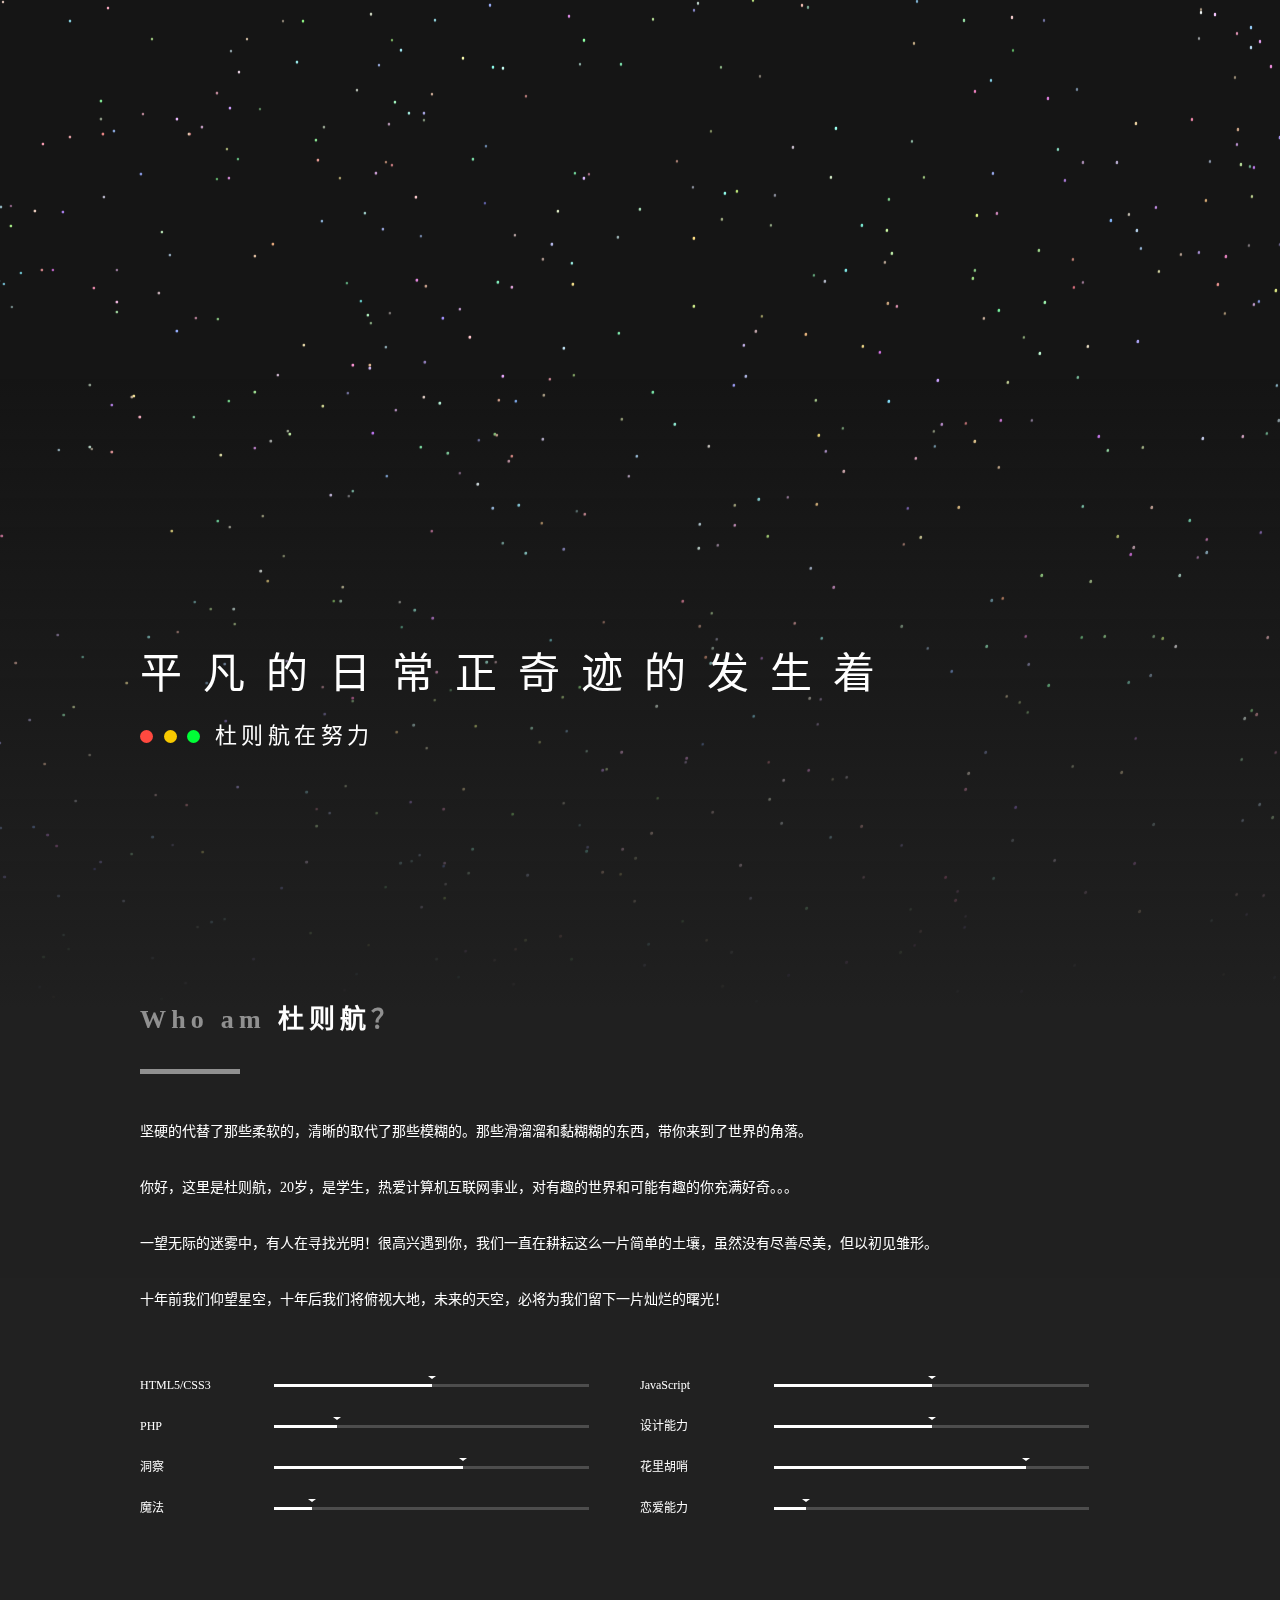
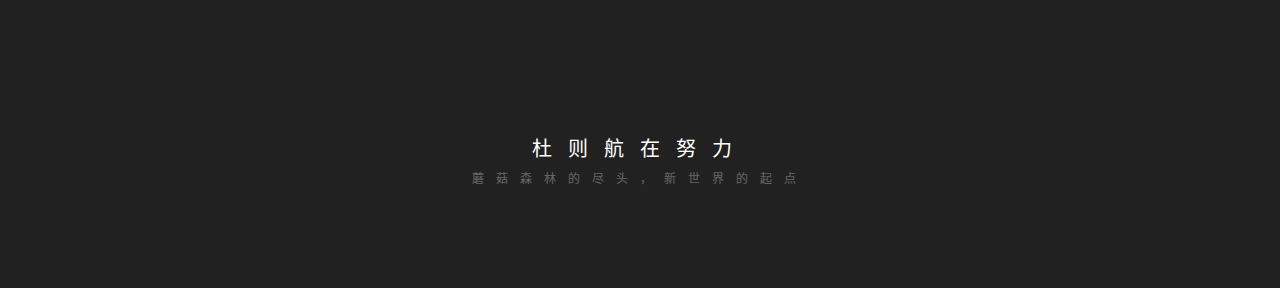
<file: DZHomePage/home.html>
<!DOCTYPE html>
<html lang="zh-cn">

<head>
	<meta charset="UTF-8">
	<meta http-equiv="X-UA-Compatible" content="IE=Edge">
	<meta name="viewport" id="viewport" content="width=device-width, initial-scale=1">
	<link rel="icon" type="image/x-icon" href="https://cdn.jsdelivr.net/gh/sun0225SUN/photos/img/20210715233345.png">
	<title>杜则航</title>
	<link rel="apple-touch-icon-precomposed" href="images/avatar.bab2b7d4.jpeg">
	<link rel="stylesheet" type="text/css" href="css/h.9c69ed6c.css">
	<link rel="stylesheet" type="text/css" href="css/nekotora.99cf6f8c.css">
	<script async src="https://www.googletagmanager.com/gtag/js?id=UA-137340638-1"></script>
	<script>
		function a() {
			dataLayer.push(arguments)
		}
		window.dataLayer = window.dataLayer || [], a("js", new Date), a("config", "UA-137340638-1");
	</script>
</head>

<body>

	<body onContextMenu="alert('禁止查看源代码，您的行为已记录。'); return false"
		NOOP="if (window.event != null && window.event.button == 2) alert ('Thanks...');">
		<div class="background">
			<canvas id="startrack"></canvas>
			<div class="cover"></div>
		</div>
		<div class="main">
			<div class="ch intro">
				<div class="container">
					<div class="hello">
						<h1 id="slogan">思考中...</h1>
						<h2>
							<div class="circle"> <span></span> <span></span>
								<span></span>
							</div>杜则航在努力
						</h2>
					</div>
				</div>
			</div>
			<div class="ch about">
				<div class="container">
					<h2 class="chtitle">Who am <span>杜则航</span>？</h2>
					<div class="clear">
						<div class="introduct">
							<P style="padding-top:1em;">坚硬的代替了那些柔软的，清晰的取代了那些模糊的。那些滑溜溜和黏糊糊的东西，带你来到了世界的角落。</p>
							<br>
							<p>你好，这里是杜则航，20岁，是学生，热爱计算机互联网事业，对有趣的世界和可能有趣的你充满好奇。。。
							</p> <br>
							<p>
								一望无际的迷雾中，有人在寻找光明！很高兴遇到你，我们一直在耕耘这么一片简单的土壤，虽然没有尽善尽美，但以初见雏形。<br>
								<br>十年前我们仰望星空，十年后我们将俯视大地，未来的天空，必将为我们留下一片灿烂的曙光！
							</p>
							<div class="chatbox">
								<div class="line loading"> <span></span>
									<span></span> <span></span>
								</div>
							</div>
						</div>
						<ul class="skill clear">
							<li>
								<p>HTML5/CSS3</p>
								<div class="progress">
									<div style="width:50%;"></div>
									<span>制作网站程度的能力</span>
								</div>
							</li>
							<li>
								<p>JavaScript</p>
								<div class="progress">
									<div style="width:50%;"></div>
									<span>使用现代轮子程度的能力</span>
								</div>
							</li>
							<li>
								<p>PHP</p>
								<div class="progress">
									<div style="width:20%;"></div>
									<span>赞美最好的语言程度的能力</span>
								</div>
							</li>
							<li>
								<p>设计能力</p>
								<div class="progress">
									<div style="width:50%;">
									</div><span>让自己舒服程度的能力</span>
								</div>
							</li>
							<li>
								<p>洞察</p>
								<div class="progress">
									<div style="width:60%;"></div>
									<span>观测世界程度的能力</span>
								</div>
							</li>
							<li>
								<p>花里胡哨</p>
								<div class="progress">
									<div style="width:80%;"></div>
									<span>让事情发生程度的能力</span>
								</div>
							</li>
							<li>
								<p>魔法</p>
								<div class="progress">
									<div style="width:12%;"></div>
									<span>和普通人相同程度的能力</span>
								</div>
							</li>
							<li>
								<p>恋爱能力</p>
								<div class="progress">
									<div style="width:10%;"></div>
									<span>遇见喜欢的小姐姐要勇敢追</span>
								</div>
							</li>
						</ul>
					</div>
				</div>
			</div>
			
			
		</div>
		</div>

		<div class="footer ch">
			<div class="container">
				<h3>杜则航在努力</h3>
				<p>蘑菇森林的尽头，新世界的起点</p>
			</div>
		</div>
		</div>
		<script src="js/page.3a0791a3.js"></script>
		<script type="text/javascript" src="js/stats.js" charset="UTF-8">
		</script>

		<audio autoplay>
			<source src="https://api.uomg.com/api/rand.music?sort=热歌榜" type="audio/mpeg">
		</audio>

	</body>

</html>
</file>
<file: DZHomePage/css/h.9c69ed6c.css>
* {
    padding: 0;
    margin: 0;
    transition-timing-function: cubic-bezier(.19, 1, .22, 1)
}

body,
html {
    font-family: Microsoft YaHei;
    -webkit-font-smoothing: antialiased;
    color: #fff;
    line-height: 1.5;
    min-width: 1150px;
    background-color: #212121;
    font-size: 14px;
    overflow-x: hidden
}

.intro {
    position: relative
}

.clear:after {
    content: "";
    display: block;
    height: 0;
    visibility: hidden;
    clear: both
}

.chatbox>.line {
    display: none
}

#startrack {
    height: 140%;
    width: 100%
}

.background.fixed {
    position: fixed;
    top: -60%
}

.background {
    position: absolute;
    top: 0;
    left: 0;
    width: 100vw;
    height: 100vh
}

.background .cover {
    position: absolute;
    bottom: -42%;
    left: 0;
    height: 100%;
    width: 100%;
    background: linear-gradient(0deg, #202020 30%, rgba(32, 32, 32, 0))
}

@keyframes bg {
    0% {
        transform: rotate(0deg);
        border-radius: 0
    }

    50% {
        transform: rotate(180deg);
        border-radius: 0
    }

    to {
        transform: rotate(1turn);
        border-radius: 0
    }
}

@-webkit-keyframes bg {
    0% {
        transform: rotate(0deg);
        border-radius: 0
    }

    50% {
        transform: rotate(180deg);
        border-radius: 0
    }

    to {
        transform: rotate(1turn);
        border-radius: 0
    }
}

@-ms-keyframes bg {
    0% {
        transform: rotate(0deg);
        border-radius: 0
    }

    50% {
        transform: rotate(180deg);
        border-radius: 0
    }

    to {
        transform: rotate(1turn);
        border-radius: 0
    }
}

@-moz-keyframes bg {
    0% {
        transform: rotate(0deg);
        border-radius: 0
    }

    50% {
        transform: rotate(180deg);
        border-radius: 0
    }

    to {
        transform: rotate(1turn);
        border-radius: 0
    }
}

nav {
    position: fixed;
    left: 20px;
    bottom: 0;
    z-index: 2333;
    transform: rotate(-90deg) translateZ(0);
    transform-origin: 0 0;
    transition: all .3s ease-out;
    vertical-align: middle;
    font-family: Roboto, Tahoma, Consolas, Microsoft YaHei
}

nav a.clip {
    height: 3px;
    width: 3px;
    background: #fff;
    border-radius: 100%
}

nav a {
    display: inline-block;
    font-size: 13px;
    color: #fff;
    text-decoration: none;
    margin: 0 10px;
    opacity: .4;
    transition: all .3s;
    vertical-align: middle
}

nav a.time {
    opacity: 1
}

nav a.active,
nav a:hover {
    text-decoration: underline;
    opacity: 1
}

.ch {
    width: 100%;
    padding: 80px 0;
    animation: fadedown 1s cubic-bezier(.19, 1, .22, 1);
    -webkit-animation: fadedown 1s cubic-bezier(.19, 1, .22, 1);
    -ms-animation: fadedown 1s cubic-bezier(.19, 1, .22, 1);
    -moz-animation: fadedown 1s cubic-bezier(.19, 1, .22, 1)
}

.ch h2.chtitle {
    padding-bottom: 30px;
    font-size: 26px;
    letter-spacing: .2em;
    color: hsla(0, 0%, 100%, .5)
}

.ch h2.chtitle span {
    color: #fff
}

.ch h2.chtitle:after {
    content: "";
    display: block;
    width: 10%;
    height: 5px;
    background-color: hsla(0, 0%, 100%, .5);
    margin-top: 30px
}

@keyframes fadedown {
    0% {
        opacity: 0;
        transform: translateY(-50px)
    }

    to {
        opacity: 1;
        transform: translateY(0)
    }
}

@-webkit-keyframes fadedown {
    0% {
        opacity: 0;
        transform: translateY(-50px)
    }

    to {
        opacity: 1;
        transform: translateY(0)
    }
}

@-ms-keyframes fadedown {
    0% {
        opacity: 0;
        transform: translateY(-50px)
    }

    to {
        opacity: 1;
        transform: translateY(0)
    }
}

@-moz-keyframes fadedown {
    0% {
        opacity: 0;
        transform: translateY(-50px)
    }

    to {
        opacity: 1;
        transform: translateY(0)
    }
}

.container {
    position: relative;
    width: 1000px;
    margin: 0 auto;
    height: 100%;
    padding: 20px 0
}

.intro {
    color: #fff;
    height: 100vh;
    padding: 0
}

.intro .container {
    animation: fadedown 3.5s cubic-bezier(.19, 1, .22, 1);
    -webkit-animation: fadedown 3.5s cubic-bezier(.19, 1, .22, 1);
    -ms-animation: fadedown 3.5s cubic-bezier(.19, 1, .22, 1);
    -moz-animation: fadedown 3.5s cubic-bezier(.19, 1, .22, 1)
}

.hello {
    position: absolute;
    bottom: 20%;
    left: 0
}

.hello h1,
.hello h2 {
    font-weight: 400;
    font-size: 22px;
    line-height: 1.5em;
    letter-spacing: .2em
}

.hello h1 {
    font-size: 42px;
    letter-spacing: .5em
}

.hello h2 {
    padding-top: .6em
}

.hello .circle {
    float: left;
    margin-right: 10px;
    letter-spacing: 0
}

.hello .circle span {
    display: inline-block;
    width: 13px;
    height: 13px;
    background-color: #fff;
    border-radius: 100%;
    margin-right: 5px
}

.hello .circle span:first-child {
    background-color: #ff493f
}

.hello .circle span:nth-child(2) {
    background-color: #f7c900
}

.hello .circle span:nth-child(3) {
    background-color: #00ff37
}

.about .introduct {
    line-height: 2em
}

.about .introduct img.avatar {
    float: right;
    width: 140px;
    margin-left: 40px;
    margin-right: 20px;
    border-radius: 100%
}

.about ul.skill {
    margin-top: 50px
}

.about ul.skill li {
    list-style: none;
    padding: 10px 0;
    width: 45%;
    float: left;
    margin-right: 5%
}

.about ul.skill li p {
    display: inline-block;
    width: 26%;
    margin-right: 3%;
    font-size: 12px
}

.about ul.skill li .progress {
    display: inline-block;
    width: 70%;
    height: 3px;
    background-color: hsla(0, 0%, 100%, .2);
    vertical-align: middle
}

.about ul.skill li .progress span {
    font-size: 12px;
    color: hsla(0, 0%, 100%, .4);
    opacity: 0;
    position: relative;
    top: -5px;
    letter-spacing: .5em;
    transition: all .3s
}

.about ul.skill li:hover .progress span {
    opacity: 1;
    top: 0
}

.about ul.skill li .progress div {
    background-color: #fff;
    height: 3px;
    position: relative
}

ul.skill li .progress div {
    animation: progressin 7s;
    -webkit-animation: progressin 7s;
    -ms-animation: progressin 7s;
    -moz-animation: progressin 7s
}

@keyframes progressin {
    0% {
        width: 0
    }
}

@-webkit-keyframes progressin {
    0% {
        width: 0
    }
}

@-ms-keyframes progressin {
    0% {
        width: 0
    }
}

@-moz-keyframes progressin {
    0% {
        width: 0
    }
}

.about ul.skill li .progress div:after {
    content: "";
    display: inline-block;
    position: absolute;
    right: -4px;
    top: -8px;
    width: 0;
    height: 0;
    border-left: 4px solid transparent;
    border-right: 4px solid transparent;
    border-top: 3px solid #fff
}

.links a {
    color: #fff;
    text-decoration: none
}

.find .links .item {
    position: relative;
    width: 17.6%;
    height: 80px;
    line-height: 80px;
    margin: 10px 1.2%;
    padding: 5px 0;
    text-align: center;
    float: left;
    transition: all .2s;
    opacity: .9
}

.find .links .item:hover {
    opacity: 1;
    transform: translateY(-10px);
    -webkit-animation: index-link-active 1s cubic-bezier(.315, .605, .375, .925) forwards
}

.find .links .item .inner {
    position: relative;
    z-index: 5
}

.find .links .item .bg {
    position: absolute;
    bottom: 0;
    left: 0;
    width: 100%;
    height: 1.8%;
    z-index: 0;
    transition: all .15s
}

.find .links .item:hover .bg {
    height: 100%;
    width: 100%;
    border-radius: 5px;
    box-shadow: 0 3px 20px rgba(0, 0, 0, .28)
}

.find .links .item i {
    font-size: 20px
}

.find .links .item span {
    display: inline-block;
    width: 100px
}

.find .links .col-3 .item {
    width: 30.93%;
    margin: 10px 1.2%
}

.gate .links .item {
    margin: 5px 0;
    padding: 15px 1.5%;
    float: left;
    width: 22%;
    height: 60px;
    transition: all .2s;
    opacity: .85
}

.gate .links .item.akarin {
    opacity: .58
}

.gate .links .item:hover {
    opacity: 1;
    border-radius: 5px;
    background-color: hsla(0, 0%, 100%, .25);
    transform: translateY(-5px);
    box-shadow: 0 3px 20px rgba(0, 0, 0, .28);
    -webkit-animation: index-link-active 1s cubic-bezier(.315, .605, .375, .925) forwards
}

.gate .links .item .avatar {
    float: left;
    height: 60px;
    line-height: 60px;
    width: 60px;
    border-radius: 100%;
    text-align: center;
    margin-right: 15px;
    background-color: #353535;
    overflow: hidden
}

.gate .links .item .avatar i {
    font-size: 24px
}

.gate .links .item .avatar img {
    height: 60px;
    max-width: 60px;
    border-radius: 100%
}

.gate .links .item .inner {
    padding: 6px
}

.gate .links .item .inner h5 {
    font-weight: 400;
    font-size: 17px
}

.gate .links .item .inner p {
    font-size: 13px;
    color: hsla(0, 0%, 100%, .6)
}

.footer {
    text-align: center
}

.footer a {
    color: inherit;
    text-decoration: none
}

.footer a:hover {
    text-decoration: underline
}

.footer h3 {
    font-weight: 400;
    font-size: 20px;
    letter-spacing: .8em;
    margin: 6px 0
}

.footer p {
    font-size: 12px;
    letter-spacing: 1em;
    opacity: .3
}

.footer p.c {
    margin-top: 20px;
    letter-spacing: .1em
}

.chatbox .line {
    margin: 40px 0
}

.chatbox .line p {
    margin: 10px 0
}

.chatbox .question a {
    display: inline-block;
    background-color: hsla(0, 0%, 100%, .3);
    border-radius: 10px 10px 10px 0;
    font-size: 12px;
    padding: 0 10px;
    margin-right: 10px;
    cursor: pointer;
    opacity: .8;
    transform: translateY(0);
    transition: all .2s
}

.chatbox .question a:hover {
    opacity: 1;
    transform: translateY(-2px);
    -webkit-animation: index-link-active 1s cubic-bezier(.315, .605, .375, .925) forwards
}

.chatbox .question.disable a {
    opacity: .3
}

.chatbox .question.disable a.selected {
    opacity: .9
}

.chatbox .question a.error {
    opacity: .3;
    animation: error .2s ease-in-out
}

.chatbox .loading span {
    display: inline-block;
    height: 10px;
    width: 10px;
    border-radius: 100%;
    background-color: #fff;
    margin-right: 5px;
    animation: loading-point 1.4s ease-in-out infinite both
}

.chatbox .loading span:first-child {
    animation-delay: .2s
}

.chatbox .loading span:nth-child(2) {
    animation-delay: .4s
}

.chatbox .loading span:nth-child(3) {
    animation-delay: .6s
}

@keyframes loading-point {
    0% {
        opacity: .8
    }

    50% {
        opacity: .25
    }

    to {
        opacity: 1
    }
}

@keyframes error {
    0% {
        transform: translateX(0)
    }

    25% {
        transform: translateX(-2px)
    }

    50% {
        transform: translateX(0)
    }

    75% {
        transform: translateX(2px)
    }

    to {
        transform: translateX(0)
    }
}

@keyframes index-link-active {
    0% {
        transform: perspective(1600px) rotateX(0) rotateY(0) translateZ(0)
    }

    16% {
        transform: perspective(1600px) rotateX(10deg) rotateY(5deg) translateZ(32px)
    }

    to {
        transform: perspective(1600px) rotateX(0) rotateY(0) translateZ(65px)
    }
}

@media screen and (min-width:1400px) {
    .container {
        width: 70%
    }

    nav a {
        font-size: 18px
    }
}

@media screen and (max-width:700px) {

    body,
    html {
        min-width: 0
    }

    .container {
        width: auto;
        margin: 0 5%
    }

    div.el span {
        display: block;
        width: 60%;
        left: 0;
        top: 75px;
        margin: -40% auto 0
    }

    nav {
        padding: 15px 5%;
        overflow: auto;
        font-size: 13px;
        left: 0;
        top: inherit;
        bottom: 0;
        transform: rotate(0deg) translateZ(0);
        transform-origin: 0 100%;
        white-space: nowrap;
        width: 90%;
        background: -webkit-linear-gradient(180deg, transparent, rgba(0, 0, 0, .8));
        background: linear-gradient(180deg, transparent, rgba(0, 0, 0, .8))
    }

    .ch {
        padding: 40px 0
    }

    .hello {
        width: 90%;
        padding: 5%;
        text-align: center;
        bottom: 50%
    }

    .hello .circle {
        float: none;
        margin-right: 0
    }

    .hello h2 {
        padding-top: 0
    }

    .hello h1,
    .hello h2 {
        font-weight: 400;
        font-size: 14px
    }

    .hello .circle {
        padding: 20px
    }

    .hello .circle span {
        margin: 0 5px;
        width: 10px;
        height: 10px
    }

    .hello h1 {
        font-size: 26px
    }

    .about .introduct img.avatar {
        float: none;
        margin-left: 0;
        margin-right: 0;
        width: 100px
    }

    .about .introduct,
    .about .skill {
        float: none;
        width: auto
    }

    .about .skill {
        padding-top: 40px
    }

    .about ul.skill li {
        width: 100%
    }

    .find .links .item,
    .gate .links .item {
        width: 46%;
        height: auto;
        padding: 5px 0;
        margin: 10px 2%
    }

    .find .links .item {
        height: 60px;
        line-height: 60px;
        font-size: 13px
    }

    .gate .links .item .avatar {
        height: 40px;
        line-height: 40px;
        width: 40px
    }

    .gate .links .item .avatar img {
        height: 40px;
        max-width: 40px
    }

    .gate .links .item .inner {
        padding: 0
    }

    .gate .links .item .inner h5 {
        font-size: 15px
    }

    .gate .links .item .inner h5,
    .gate .links .item .inner p {
        white-space: nowrap;
        text-overflow: ellipsis;
        overflow: hidden
    }

    .footer {
        padding-bottom: 100px
    }

    .footer h3,
    .footer p {
        letter-spacing: .2em
    }
}

/*# sourceMappingURL=/h.9c69ed6c.css.map */
</file>
<file: DZHomePage/css/nekotora.99cf6f8c.css>
@font-face {
    font-family: nekotora;
    src: url(../fonts/nekotora.54f9b137.eot);
    src: url(../fonts/nekotora.54f9b137.eot#iefix) format("embedded-opentype"), url(../fonts/nekotora.4ea5ebe6.woff2) format("woff2"), url(../fonts/nekotora.9106c612.woff) format("woff"), url(../fonts/nekotora.28169ea4.ttf) format("truetype"), url(../images/nekotora.33032896.svg#nekotora) format("svg");
    font-weight: 400;
    font-style: normal
}

[class*=" icon-"]:before,
[class^=icon-]:before {
    font-family: nekotora;
    font-style: normal;
    font-weight: 400;
    speak: none;
    display: inline-block;
    text-decoration: inherit;
    width: 1em;
    margin-right: .2em;
    text-align: center;
    font-variant: normal;
    text-transform: none;
    line-height: 1em;
    margin-left: .2em;
    -webkit-font-smoothing: antialiased;
    -moz-osx-font-smoothing: grayscale
}

.icon-search:before {
    content: "\e800"
}

.icon-info:before {
    content: "\e801"
}

.icon-comment:before {
    content: "\e802"
}

.icon-v2ex:before {
    content: "\e803"
}

.icon-zhihu:before {
    content: "\e804"
}

.icon-bilibili:before {
    content: "\e805"
}

.icon-netease_music:before {
    content: "\e806"
}

.icon-tencent_qzone:before {
    content: "\e807"
}

.icon-mail:before {
    content: "\e808"
}

.icon-bookmark:before {
    content: "\e809"
}

.icon-link:before {
    content: "\e80a"
}

.icon-twitter:before {
    content: "\f099"
}

.icon-gplus:before {
    content: "\f0d5"
}

.icon-github:before {
    content: "\f113"
}

.icon-unlink:before {
    content: "\f127"
}

.icon-instagram:before {
    content: "\f16d"
}

.icon-weibo:before {
    content: "\f18a"
}

.icon-qq:before {
    content: "\f1d6"
}

/*# sourceMappingURL=/nekotora.99cf6f8c.css.map */
</file>
